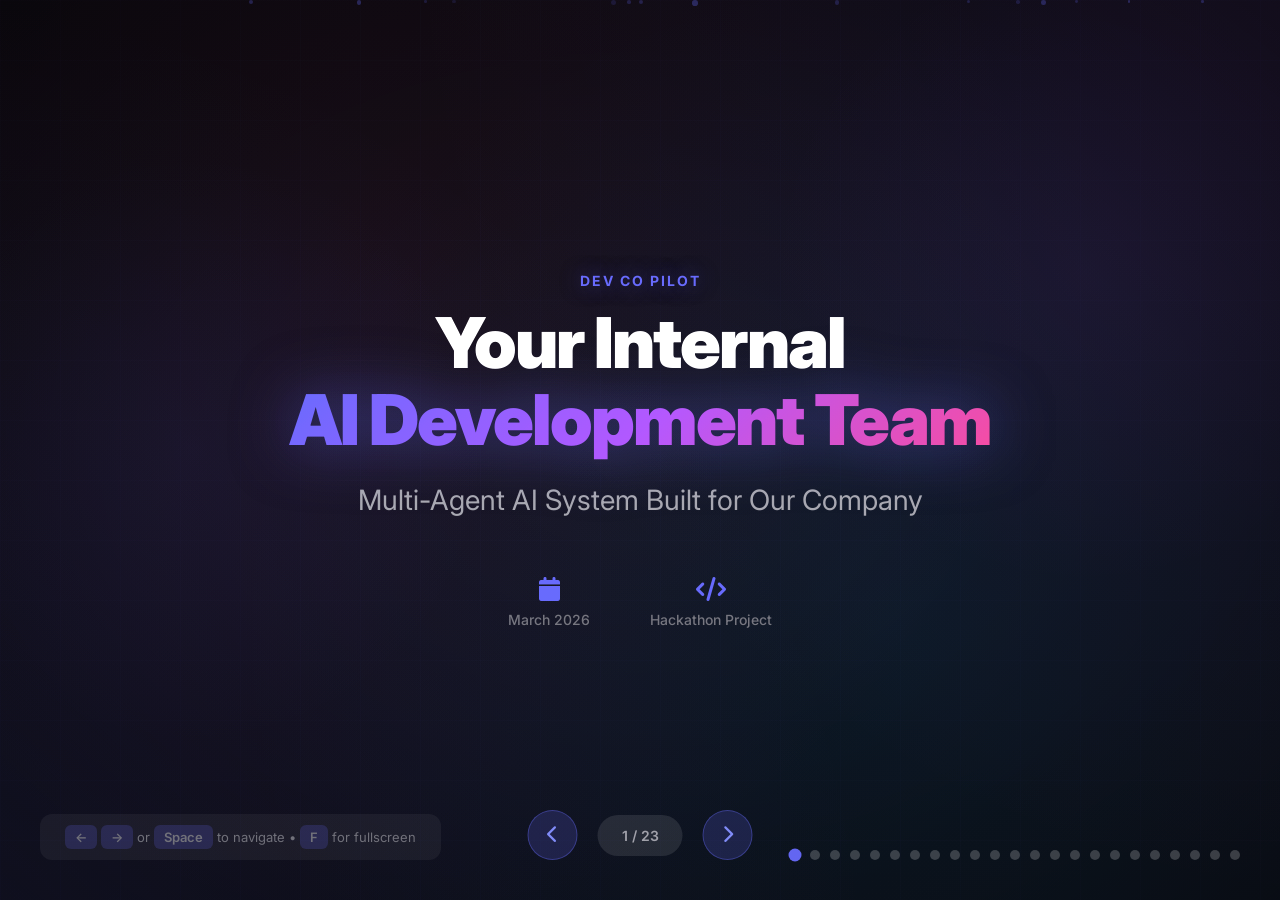
<file: demo-presentation.html>
<!DOCTYPE html>
<html lang="en">

<head>
    <meta charset="UTF-8">
    <meta name="viewport" content="width=device-width, initial-scale=1.0">
    <title>Dev Co Pilot - Internal AI Development System</title>
    <link href="https://fonts.googleapis.com/css2?family=Inter:wght@300;400;500;600;700;800;900&display=swap"
        rel="stylesheet">
    <link rel="stylesheet" href="https://cdnjs.cloudflare.com/ajax/libs/font-awesome/6.4.0/css/all.min.css">
    <style>
        * {
            margin: 0;
            padding: 0;
            box-sizing: border-box;
        }

        body {
            font-family: 'Inter', -apple-system, BlinkMacSystemFont, 'Segoe UI', sans-serif;
            background: #0a0a0f;
            color: #ffffff;
            overflow: hidden;
            width: 100vw;
            height: 100vh;
        }

        /* ==================== SLIDE CONTAINER ==================== */
        .presentation-container {
            width: 100vw;
            height: 100vh;
            position: relative;
            overflow: hidden;
        }

        .slides-wrapper {
            width: 100%;
            height: 100%;
            position: relative;
        }

        .slide {
            position: absolute;
            top: 0;
            left: 0;
            width: 100%;
            height: 100%;
            display: flex;
            flex-direction: column;
            justify-content: center;
            align-items: center;
            padding: 50px 70px;
            opacity: 0;
            transform: translateX(100px);
            transition: all 0.5s cubic-bezier(0.4, 0, 0.2, 1);
            pointer-events: none;
            z-index: 1;
            overflow: hidden;
        }

        .slide.active {
            opacity: 1;
            transform: translateX(0);
            pointer-events: all;
            z-index: 10;
            filter: brightness(1.05);
        }

        .slide.prev {
            transform: translateX(-100px);
            opacity: 0;
        }

        /* Scrollable content wrapper */
        .slide-content-wrapper {
            max-width: 100%;
            max-height: calc(100vh - 180px);
            overflow-y: auto;
            overflow-x: hidden;
            padding-right: 20px;
            scrollbar-width: thin;
            scrollbar-color: rgba(99, 102, 241, 0.5) rgba(31, 31, 58, 0.5);
        }

        .slide-content-wrapper::-webkit-scrollbar {
            width: 6px;
        }

        .slide-content-wrapper::-webkit-scrollbar-track {
            background: rgba(31, 31, 58, 0.5);
            border-radius: 3px;
        }

        .slide-content-wrapper::-webkit-scrollbar-thumb {
            background: rgba(99, 102, 241, 0.5);
            border-radius: 3px;
        }

        .slide-content-wrapper::-webkit-scrollbar-thumb:hover {
            background: rgba(99, 102, 241, 0.7);
        }

        /* Vignette effect */
        .slide::before {
            content: '';
            position: absolute;
            top: 0;
            left: 0;
            width: 100%;
            height: 100%;
            background: radial-gradient(ellipse at center, transparent 0%, rgba(0, 0, 0, 0.4) 100%);
            pointer-events: none;
            z-index: 1;
        }

        /* Content wrapper to stay above vignette */
        .slide>* {
            position: relative;
            z-index: 2;
        }

        .slide>.slide-bg {
            z-index: 0;
        }

        /* ==================== NAVIGATION ==================== */
        .nav-controls {
            position: fixed;
            bottom: 40px;
            left: 50%;
            transform: translateX(-50%);
            display: flex;
            align-items: center;
            gap: 20px;
            z-index: 1000;
        }

        .nav-btn {
            width: 50px;
            height: 50px;
            background: rgba(99, 102, 241, 0.2);
            border: 1px solid rgba(99, 102, 241, 0.4);
            border-radius: 50%;
            display: flex;
            align-items: center;
            justify-content: center;
            cursor: pointer;
            transition: all 0.3s ease;
            color: #818cf8;
            font-size: 18px;
        }

        .nav-btn:hover {
            background: rgba(99, 102, 241, 0.4);
            transform: scale(1.1);
        }

        .slide-indicator {
            background: rgba(255, 255, 255, 0.1);
            padding: 12px 24px;
            border-radius: 30px;
            font-size: 14px;
            font-weight: 600;
            color: #a1a1aa;
        }

        .progress-dots {
            position: fixed;
            bottom: 40px;
            right: 40px;
            display: flex;
            gap: 10px;
            z-index: 1000;
        }

        .dot {
            width: 10px;
            height: 10px;
            border-radius: 50%;
            background: rgba(255, 255, 255, 0.2);
            cursor: pointer;
            transition: all 0.3s ease;
        }

        .dot.active {
            background: #6366f1;
            transform: scale(1.3);
        }

        .dot:hover {
            background: rgba(99, 102, 241, 0.6);
        }

        /* ==================== BACKGROUND ==================== */
        .slide-bg {
            position: absolute;
            top: 0;
            left: 0;
            width: 100%;
            height: 100%;
            z-index: -1;
            background: linear-gradient(135deg, #0a0a0f 0%, #0f0f1a 25%, #1a1a2e 50%, #13131f 75%, #0a0a0f 100%);
            background-size: 400% 400%;
            animation: gradientShift 20s ease infinite;
            overflow: hidden;
        }

        @keyframes gradientShift {

            0%,
            100% {
                background-position: 0% 50%;
            }

            25% {
                background-position: 100% 50%;
            }

            50% {
                background-position: 100% 100%;
            }

            75% {
                background-position: 0% 100%;
            }
        }

        /* Animated mesh gradient overlay */
        .slide-bg::before {
            content: '';
            position: absolute;
            top: -50%;
            left: -50%;
            width: 200%;
            height: 200%;
            background:
                radial-gradient(circle at 20% 80%, rgba(99, 102, 241, 0.15) 0%, transparent 40%),
                radial-gradient(circle at 80% 20%, rgba(168, 85, 247, 0.12) 0%, transparent 40%),
                radial-gradient(circle at 40% 40%, rgba(236, 72, 153, 0.08) 0%, transparent 35%),
                radial-gradient(circle at 60% 60%, rgba(14, 165, 233, 0.1) 0%, transparent 35%);
            animation: meshMove 25s ease-in-out infinite;
        }

        @keyframes meshMove {

            0%,
            100% {
                transform: translate(0, 0) rotate(0deg) scale(1);
            }

            25% {
                transform: translate(2%, 2%) rotate(90deg) scale(1.05);
            }

            50% {
                transform: translate(-1%, 3%) rotate(180deg) scale(0.98);
            }

            75% {
                transform: translate(3%, -2%) rotate(270deg) scale(1.02);
            }
        }

        /* Floating orbs */
        .slide-bg::after {
            content: '';
            position: absolute;
            top: 0;
            left: 0;
            width: 100%;
            height: 100%;
            background-image:
                radial-gradient(circle at 15% 50%, rgba(99, 102, 241, 0.08) 0%, transparent 25%),
                radial-gradient(circle at 85% 30%, rgba(168, 85, 247, 0.08) 0%, transparent 25%);
            animation: floatOrbs 15s ease-in-out infinite;
        }

        @keyframes floatOrbs {

            0%,
            100% {
                transform: translateY(0) translateX(0);
                opacity: 0.8;
            }

            25% {
                transform: translateY(-20px) translateX(10px);
                opacity: 1;
            }

            50% {
                transform: translateY(-10px) translateX(-15px);
                opacity: 0.9;
            }

            75% {
                transform: translateY(-30px) translateX(5px);
                opacity: 1;
            }
        }

        /* Grid pattern overlay */
        .slide-bg .grid-overlay {
            position: absolute;
            top: 0;
            left: 0;
            width: 100%;
            height: 100%;
            background-image:
                linear-gradient(rgba(99, 102, 241, 0.03) 1px, transparent 1px),
                linear-gradient(90deg, rgba(99, 102, 241, 0.03) 1px, transparent 1px);
            background-size: 60px 60px;
            opacity: 0.6;
        }

        /* Animated particles container */
        .particles-container {
            position: absolute;
            top: 0;
            left: 0;
            width: 100%;
            height: 100%;
            overflow: hidden;
            pointer-events: none;
        }

        .particle {
            position: absolute;
            width: 4px;
            height: 4px;
            background: rgba(99, 102, 241, 0.6);
            border-radius: 50%;
            animation: particleFloat linear infinite;
        }

        @keyframes particleFloat {
            0% {
                transform: translateY(100vh) translateX(0) scale(0);
                opacity: 0;
            }

            10% {
                opacity: 1;
                transform: translateY(90vh) translateX(10px) scale(1);
            }

            90% {
                opacity: 1;
                transform: translateY(10vh) translateX(-10px) scale(1);
            }

            100% {
                transform: translateY(0) translateX(0) scale(0);
                opacity: 0;
            }
        }

        /* ==================== SLIDE 1: TITLE ==================== */
        .title-slide {
            text-align: center;
        }

        .main-title {
            font-size: 70px;
            font-weight: 900;
            line-height: 1.1;
            margin-bottom: 25px;
            letter-spacing: -2px;
        }

        .main-title .highlight {
            background: linear-gradient(135deg, #6366f1 0%, #a855f7 50%, #ec4899 100%);
            -webkit-background-clip: text;
            -webkit-text-fill-color: transparent;
            background-clip: text;
            filter: drop-shadow(0 0 30px rgba(99, 102, 241, 0.5));
            animation: glowPulse 3s ease-in-out infinite;
        }

        @keyframes glowPulse {

            0%,
            100% {
                filter: drop-shadow(0 0 30px rgba(99, 102, 241, 0.5));
            }

            50% {
                filter: drop-shadow(0 0 50px rgba(99, 102, 241, 0.8));
            }
        }

        .subtitle {
            font-size: 28px;
            color: #a1a1aa;
            margin-bottom: 50px;
            font-weight: 400;
        }

        .presenter-info {
            display: flex;
            align-items: center;
            justify-content: center;
            gap: 60px;
            margin-top: 60px;
        }

        .info-item {
            text-align: center;
        }

        .info-item i {
            font-size: 24px;
            color: #6366f1;
            margin-bottom: 10px;
        }

        .info-item p {
            font-size: 14px;
            color: #71717a;
            font-weight: 500;
        }

        /* ==================== SLIDE 2: AGENDA ==================== */
        .agenda-grid {
            display: grid;
            grid-template-columns: repeat(2, 1fr);
            gap: 20px;
            max-width: 1100px;
            width: 100%;
        }

        .agenda-item {
            display: flex;
            align-items: center;
            gap: 15px;
            padding: 18px 22px;
            background: rgba(31, 31, 58, 0.6);
            border: 1px solid rgba(99, 102, 241, 0.2);
            border-radius: 14px;
            transition: all 0.3s ease;
        }

        .agenda-item:hover {
            transform: translateX(10px) translateY(-3px);
            border-color: rgba(99, 102, 241, 0.6);
            background: rgba(31, 31, 58, 0.9);
            box-shadow: 0 10px 40px rgba(99, 102, 241, 0.3);
        }

        .agenda-number {
            width: 50px;
            height: 50px;
            background: linear-gradient(135deg, #6366f1, #a855f7);
            border-radius: 12px;
            display: flex;
            align-items: center;
            justify-content: center;
            font-size: 20px;
            font-weight: 700;
            flex-shrink: 0;
            box-shadow: 0 4px 20px rgba(99, 102, 241, 0.4);
        }

        .agenda-text h3 {
            font-size: 18px;
            font-weight: 600;
            margin-bottom: 5px;
        }

        .agenda-text p {
            font-size: 14px;
            color: #71717a;
        }

        /* ==================== SLIDE 3: PROBLEM ==================== */
        .problem-container {
            max-width: 1000px;
            text-align: center;
        }

        .problem-statements {
            display: grid;
            grid-template-columns: repeat(3, 1fr);
            gap: 30px;
            margin-top: 50px;
        }

        .problem-card {
            padding: 40px 30px;
            background: rgba(239, 68, 68, 0.1);
            border: 1px solid rgba(239, 68, 68, 0.3);
            border-radius: 20px;
            text-align: center;
        }

        .problem-icon {
            font-size: 48px;
            margin-bottom: 20px;
        }

        .problem-card h3 {
            font-size: 18px;
            font-weight: 700;
            margin-bottom: 10px;
            color: #ef4444;
        }

        .problem-card p {
            font-size: 14px;
            color: #a1a1aa;
            line-height: 1.6;
        }

        /* ==================== SLIDE 4: SOLUTION ==================== */
        .solution-big {
            text-align: center;
        }

        .solution-title {
            font-size: 60px;
            font-weight: 900;
            background: linear-gradient(135deg, #6366f1 0%, #a855f7 100%);
            -webkit-background-clip: text;
            -webkit-text-fill-color: transparent;
            background-clip: text;
            margin-bottom: 40px;
        }

        .solution-box {
            background: rgba(99, 102, 241, 0.1);
            border: 2px solid rgba(99, 102, 241, 0.4);
            border-radius: 30px;
            padding: 60px 80px;
            max-width: 900px;
        }

        .solution-box h2 {
            font-size: 36px;
            font-weight: 800;
            margin-bottom: 20px;
        }

        .solution-box p {
            font-size: 20px;
            color: #a1a1aa;
            line-height: 1.7;
        }

        /* ==================== SLIDE 5: WHAT IS IT ==================== */
        .what-is-grid {
            display: grid;
            grid-template-columns: repeat(3, 1fr);
            gap: 20px;
            max-width: 1100px;
            width: 100%;
        }

        .what-card {
            background: rgba(31, 31, 58, 0.6);
            border: 1px solid rgba(99, 102, 241, 0.2);
            border-radius: 16px;
            padding: 30px 25px;
            text-align: center;
            transition: all 0.3s ease;
        }

        .what-card:hover {
            transform: translateY(-5px);
            border-color: rgba(99, 102, 241, 0.5);
        }

        .what-icon {
            width: 80px;
            height: 80px;
            background: linear-gradient(135deg, #6366f1, #a855f7);
            border-radius: 20px;
            display: flex;
            align-items: center;
            justify-content: center;
            font-size: 36px;
            margin: 0 auto 25px;
        }

        .what-card h3 {
            font-size: 20px;
            font-weight: 700;
            margin-bottom: 15px;
        }

        .what-card p {
            font-size: 14px;
            color: #a1a1aa;
            line-height: 1.6;
        }

        /* ==================== SLIDE 6-14: AGENTS ==================== */
        .agent-spotlight {
            display: grid;
            grid-template-columns: 1fr 1fr;
            gap: 60px;
            max-width: 1200px;
            width: 100%;
            align-items: center;
        }

        .agent-visual {
            text-align: center;
        }

        .agent-avatar-large {
            width: 200px;
            height: 200px;
            background: linear-gradient(135deg, #6366f1, #a855f7);
            border-radius: 40px;
            display: flex;
            align-items: center;
            justify-content: center;
            font-size: 80px;
            margin: 0 auto 30px;
            box-shadow: 0 20px 60px rgba(99, 102, 241, 0.4);
        }

        .agent-status-badge {
            display: inline-flex;
            align-items: center;
            gap: 10px;
            background: rgba(16, 185, 129, 0.2);
            border: 1px solid rgba(16, 185, 129, 0.4);
            padding: 10px 20px;
            border-radius: 30px;
            font-size: 14px;
            font-weight: 600;
            color: #10b981;
        }

        .agent-status-dot {
            width: 10px;
            height: 10px;
            background: #10b981;
            border-radius: 50%;
            animation: pulse 2s infinite;
        }

        @keyframes pulse {

            0%,
            100% {
                opacity: 1;
                transform: scale(1);
            }

            50% {
                opacity: 0.5;
                transform: scale(1.2);
            }
        }

        .agent-details h2 {
            font-size: 48px;
            font-weight: 800;
            margin-bottom: 20px;
        }

        .agent-details .tagline {
            font-size: 20px;
            color: #6366f1;
            margin-bottom: 30px;
            font-weight: 600;
        }

        .agent-details .description {
            font-size: 18px;
            color: #a1a1aa;
            line-height: 1.8;
            margin-bottom: 40px;
        }

        .agent-capabilities {
            list-style: none;
        }

        .agent-capabilities li {
            display: flex;
            align-items: center;
            gap: 15px;
            margin-bottom: 15px;
            font-size: 16px;
            color: #d4d4d8;
        }

        .agent-capabilities li i {
            color: #6366f1;
            font-size: 20px;
        }

        /* ==================== SLIDE 15: ARCHITECTURE ==================== */
        .architecture-diagram {
            max-width: 1000px;
            width: 100%;
        }

        .arch-title {
            text-align: center;
            font-size: 40px;
            font-weight: 800;
            margin-bottom: 50px;
        }

        .arch-flow {
            display: flex;
            align-items: center;
            justify-content: center;
            gap: 20px;
            flex-wrap: wrap;
        }

        .arch-node {
            background: rgba(31, 31, 58, 0.8);
            border: 2px solid rgba(99, 102, 241, 0.3);
            border-radius: 16px;
            padding: 25px 35px;
            text-align: center;
            min-width: 150px;
        }

        .arch-node.central {
            background: linear-gradient(135deg, #6366f1, #a855f7);
            border: none;
            min-width: 200px;
        }

        .arch-node h4 {
            font-size: 16px;
            font-weight: 700;
            margin-bottom: 8px;
        }

        .arch-node p {
            font-size: 12px;
            color: #a1a1aa;
        }

        .arch-node.central h4 {
            font-size: 20px;
            color: white;
        }

        .arch-node.central p {
            color: rgba(255, 255, 255, 0.8);
        }

        .arch-arrow {
            font-size: 24px;
            color: #6366f1;
        }

        /* ==================== SLIDE 16: WORKFLOW ==================== */
        .workflow-diagram {
            max-width: 1100px;
            width: 100%;
        }

        .workflow-title {
            text-align: center;
            font-size: 40px;
            font-weight: 800;
            margin-bottom: 50px;
        }

        .workflow-steps {
            display: grid;
            grid-template-columns: repeat(4, 1fr);
            gap: 20px;
        }

        .workflow-step {
            text-align: center;
            position: relative;
        }

        .workflow-step:not(:last-child)::after {
            content: '→';
            position: absolute;
            right: -20px;
            top: 40px;
            font-size: 30px;
            color: #6366f1;
        }

        .step-circle {
            width: 80px;
            height: 80px;
            background: linear-gradient(135deg, #6366f1, #a855f7);
            border-radius: 50%;
            display: flex;
            align-items: center;
            justify-content: center;
            font-size: 32px;
            font-weight: 800;
            margin: 0 auto 20px;
        }

        .workflow-step h4 {
            font-size: 16px;
            font-weight: 700;
            margin-bottom: 8px;
        }

        .workflow-step p {
            font-size: 12px;
            color: #71717a;
        }

        /* ==================== SLIDE 17: FEATURES ==================== */
        .features-grid {
            display: grid;
            grid-template-columns: repeat(3, 1fr);
            gap: 20px;
            max-width: 1100px;
            width: 100%;
        }

        .feature-card {
            background: rgba(31, 31, 58, 0.6);
            border: 1px solid rgba(99, 102, 241, 0.2);
            border-radius: 20px;
            padding: 35px 30px;
            transition: all 0.3s ease;
        }

        .feature-card:hover {
            transform: translateY(-5px);
            border-color: rgba(99, 102, 241, 0.5);
            background: rgba(31, 31, 58, 0.8);
        }

        .feature-card.feature-icon {
            width: 60px;
            height: 60px;
            background: linear-gradient(135deg, #6366f1, #a855f7);
            border-radius: 16px;
            display: flex;
            align-items: center;
            justify-content: center;
            font-size: 28px;
            margin-bottom: 20px;
        }

        .feature-card h3 {
            font-size: 18px;
            font-weight: 700;
            margin-bottom: 12px;
        }

        .feature-card p {
            font-size: 14px;
            color: #a1a1aa;
            line-height: 1.6;
        }

        /* ==================== SLIDE 18: TECH STACK ==================== */
        .tech-showcase {
            max-width: 1000px;
            width: 100%;
            text-align: center;
        }

        .tech-title {
            font-size: 40px;
            font-weight: 800;
            margin-bottom: 50px;
        }

        .tech-grid {
            display: grid;
            grid-template-columns: repeat(6, 1fr);
            gap: 25px;
        }

        .tech-item {
            background: rgba(31, 31, 58, 0.6);
            border: 1px solid rgba(99, 102, 241, 0.2);
            border-radius: 16px;
            padding: 30px 20px;
            transition: all 0.3s ease;
        }

        .tech-item:hover {
            transform: scale(1.1);
            border-color: rgba(99, 102, 241, 0.5);
        }

        .tech-item i {
            font-size: 36px;
            margin-bottom: 15px;
            color: #6366f1;
        }

        .tech-item span {
            display: block;
            font-size: 13px;
            font-weight: 600;
        }

        /* ==================== SLIDE 19: BENEFITS ==================== */
        .benefits-container {
            max-width: 1100px;
            width: 100%;
        }

        .benefits-title {
            text-align: center;
            font-size: 40px;
            font-weight: 800;
            margin-bottom: 50px;
        }

        .benefits-grid {
            display: grid;
            grid-template-columns: repeat(2, 1fr);
            gap: 30px;
        }

        .benefit-item {
            display: flex;
            gap: 25px;
            padding: 35px;
            background: rgba(31, 31, 58, 0.6);
            border: 1px solid rgba(99, 102, 241, 0.2);
            border-radius: 20px;
            align-items: flex-start;
        }

        .benefit-number {
            font-size: 48px;
            font-weight: 900;
            background: linear-gradient(135deg, #6366f1, #a855f7);
            -webkit-background-clip: text;
            -webkit-text-fill-color: transparent;
            background-clip: text;
            line-height: 1;
        }

        .benefit-content h3 {
            font-size: 20px;
            font-weight: 700;
            margin-bottom: 10px;
        }

        .benefit-content p {
            font-size: 15px;
            color: #a1a1aa;
            line-height: 1.6;
        }

        /* ==================== SLIDE 20: DEMO ==================== */
        .demo-slide {
            text-align: center;
        }

        .demo-title {
            font-size: 50px;
            font-weight: 800;
            margin-bottom: 30px;
        }

        .demo-box {
            background: rgba(31, 31, 58, 0.8);
            border: 2px solid rgba(99, 102, 241, 0.3);
            border-radius: 30px;
            padding: 60px 80px;
            max-width: 900px;
            margin: 0 auto;
        }

        .demo-terminal {
            background: #0a0a0f;
            border-radius: 16px;
            overflow: hidden;
            margin-top: 20px;
            text-align: left;
            max-height: 420px;
            display: flex;
            flex-direction: column;
        }

        .demo-terminal .terminal-body {
            overflow-y: auto;
            flex: 1;
        }

        .terminal-header {
            background: rgba(31, 31, 58, 0.8);
            padding: 15px 20px;
            display: flex;
            gap: 8px;
        }

        .terminal-dot {
            width: 12px;
            height: 12px;
            border-radius: 50%;
        }

        .terminal-dot.red {
            background: #ef4444;
        }

        .terminal-dot.yellow {
            background: #f59e0b;
        }

        .terminal-dot.green {
            background: #10b981;
        }

        .terminal-body {
            padding: 20px;
            font-family: 'Courier New', monospace;
            font-size: 13px;
            line-height: 1.6;
        }

        .terminal-line {
            margin-bottom: 10px;
        }

        .terminal-prompt {
            color: #10b981;
        }

        .terminal-command {
            color: #ffffff;
        }

        .terminal-output {
            color: #71717a;
            margin-left: 20px;
        }

        .terminal-output .success {
            color: #10b981;
        }

        @keyframes blink {

            0%,
            50% {
                opacity: 1;
            }

            51%,
            100% {
                opacity: 0;
            }
        }

        /* ==================== SLIDE 21: USE CASES ==================== */
        .use-cases-grid {
            display: grid;
            grid-template-columns: repeat(3, 1fr);
            gap: 20px;
            max-width: 1100px;
            width: 100%;
        }

        .use-case-card {
            background: rgba(31, 31, 58, 0.6);
            border: 1px solid rgba(99, 102, 241, 0.2);
            border-radius: 20px;
            padding: 40px 30px;
            text-align: center;
        }

        .use-case-card .emoji {
            font-size: 60px;
            margin-bottom: 20px;
        }

        .use-case-card h3 {
            font-size: 20px;
            font-weight: 700;
            margin-bottom: 15px;
        }

        .use-case-card p {
            font-size: 14px;
            color: #a1a1aa;
            line-height: 1.6;
        }

        /* ==================== SLIDE 22: ROADMAP ==================== */
        .roadmap-container {
            max-width: 1000px;
            width: 100%;
        }

        .roadmap-title {
            text-align: center;
            font-size: 40px;
            font-weight: 800;
            margin-bottom: 50px;
        }

        .roadmap-timeline {
            display: flex;
            gap: 30px;
        }

        .roadmap-phase {
            flex: 1;
            background: rgba(31, 31, 58, 0.6);
            border: 1px solid rgba(99, 102, 241, 0.2);
            border-radius: 14px;
            padding: 20px 18px;
            text-align: center;
            transition: all 0.3s ease;
        }

        .roadmap-phase:hover {
            transform: translateY(-5px);
            border-color: rgba(99, 102, 241, 0.5);
            box-shadow: 0 10px 40px rgba(99, 102, 241, 0.3);
        }

        .roadmap-phase .phase-badge {
            display: inline-flex;
            align-items: center;
            justify-content: center;
            width: 50px;
            height: 50px;
            background: linear-gradient(135deg, #6366f1, #a855f7);
            border-radius: 50%;
            font-size: 24px;
            margin-bottom: 15px;
            box-shadow: 0 4px 20px rgba(99, 102, 241, 0.4);
        }

        .roadmap-phase h4 {
            font-size: 16px;
            font-weight: 700;
            margin-bottom: 12px;
        }

        .roadmap-phase ul {
            list-style: none;
            text-align: left;
        }

        .roadmap-phase li {
            font-size: 12px;
            color: #a1a1aa;
            margin-bottom: 7px;
            padding-left: 18px;
            position: relative;
            line-height: 1.4;
        }

        .roadmap-phase li::before {
            content: '✓';
            position: absolute;
            left: 0;
            color: #6366f1;
        }

        /* ==================== SLIDE 23: COMPARISON ==================== */
        .comparison-table {
            max-width: 1000px;
            width: 100%;
        }

        .comparison-title {
            text-align: center;
            font-size: 40px;
            font-weight: 800;
            margin-bottom: 50px;
        }

        .comparison-grid {
            display: grid;
            grid-template-columns: repeat(3, 1fr);
            gap: 0;
            border-radius: 20px;
            overflow: hidden;
        }

        .comparison-col {
            background: rgba(31, 31, 58, 0.6);
            padding: 40px 30px;
            text-align: center;
        }

        .comparison-col:first-child {
            border-radius: 20px 0 0 20px;
        }

        .comparison-col:last-child {
            border-radius: 0 20px 20px 0;
        }

        .comparison-col.highlight {
            background: linear-gradient(135deg, rgba(99, 102, 241, 0.2), rgba(168, 85, 247, 0.2));
            border: 2px solid rgba(99, 102, 241, 0.5);
        }

        .comparison-col h4 {
            font-size: 20px;
            font-weight: 700;
            margin-bottom: 30px;
        }

        .comparison-col ul {
            list-style: none;
        }

        .comparison-col li {
            margin-bottom: 20px;
            font-size: 15px;
            color: #a1a1aa;
        }

        .comparison-col li i {
            margin-right: 10px;
        }

        .comparison-col li i.fa-check {
            color: #10b981;
        }

        .comparison-col li i.fa-times {
            color: #ef4444;
        }

        /* ==================== SLIDE 24: SUMMARY ==================== */
        .summary-slide {
            text-align: center;
        }

        .summary-title {
            font-size: 50px;
            font-weight: 800;
            margin-bottom: 40px;
        }

        .summary-points {
            display: grid;
            grid-template-columns: repeat(2, 1fr);
            gap: 30px;
            max-width: 900px;
            margin: 0 auto;
        }

        .summary-point {
            display: flex;
            align-items: center;
            gap: 20px;
            padding: 25px;
            background: rgba(31, 31, 58, 0.6);
            border: 1px solid rgba(99, 102, 241, 0.2);
            border-radius: 16px;
            text-align: left;
        }

        .summary-point i {
            font-size: 32px;
            color: #6366f1;
        }

        .summary-point p {
            font-size: 16px;
            color: #d4d4d8;
        }

        /* ==================== SLIDE 25: THANK YOU ==================== */
        .thank-you-slide {
            text-align: center;
        }

        .thank-you-title {
            font-size: 80px;
            font-weight: 900;
            background: linear-gradient(135deg, #6366f1 0%, #a855f7 50%, #ec4899 100%);
            -webkit-background-clip: text;
            -webkit-text-fill-color: transparent;
            background-clip: text;
            margin-bottom: 30px;
        }

        .thank-you-subtitle {
            font-size: 28px;
            color: #a1a1aa;
            margin-bottom: 50px;
        }

        .contact-info {
            display: flex;
            gap: 40px;
            justify-content: center;
            margin-top: 50px;
        }

        .contact-item {
            display: flex;
            align-items: center;
            gap: 15px;
            padding: 20px 30px;
            background: rgba(31, 31, 58, 0.6);
            border: 1px solid rgba(99, 102, 241, 0.2);
            border-radius: 16px;
            text-decoration: none;
            transition: all 0.3s ease;
            cursor: pointer;
            pointer-events: auto;
        }

        .contact-item:hover {
            background: rgba(99, 102, 241, 0.2);
            border-color: rgba(99, 102, 241, 0.5);
            transform: translateY(-3px);
            box-shadow: 0 10px 30px rgba(99, 102, 241, 0.3);
        }

        .contact-item i {
            font-size: 24px;
            color: #6366f1;
        }

        .contact-item span {
            font-size: 16px;
            font-weight: 600;
            color: #ffffff;
        }

        /* ==================== SECTION TITLES ==================== */
        .section-title {
            font-size: 14px;
            font-weight: 700;
            text-transform: uppercase;
            letter-spacing: 2px;
            color: #6366f1;
            margin-bottom: 15px;
            text-shadow: 0 0 20px rgba(99, 102, 241, 0.5);
            animation: titleShine 4s ease-in-out infinite;
        }

        @keyframes titleShine {

            0%,
            100% {
                text-shadow: 0 0 20px rgba(99, 102, 241, 0.5);
            }

            50% {
                text-shadow: 0 0 30px rgba(99, 102, 241, 0.8), 0 0 60px rgba(168, 85, 247, 0.4);
            }
        }

        .slide-title {
            font-size: 42px;
            font-weight: 800;
            line-height: 1.2;
            margin-bottom: 25px;
        }

        .slide-subtitle {
            font-size: 18px;
            color: #a1a1aa;
            max-width: 800px;
            line-height: 1.5;
        }

        /* ==================== KEYBOARD HINT ==================== */
        .keyboard-hint {
            position: fixed;
            bottom: 40px;
            left: 40px;
            background: rgba(255, 255, 255, 0.05);
            padding: 15px 25px;
            border-radius: 12px;
            font-size: 13px;
            color: #71717a;
            z-index: 1000;
        }

        .keyboard-hint kbd {
            background: rgba(99, 102, 241, 0.2);
            padding: 4px 10px;
            border-radius: 6px;
            font-family: inherit;
            font-weight: 600;
        }
    </style>
</head>

<body>
    <div class="presentation-container">
        <div class="slides-wrapper">

            <!-- SLIDE 1: TITLE -->
            <div class="slide active">
                <div class="slide-bg">
                    <div class="grid-overlay"></div>
                    <div class="particles-container" id="particles1"></div>
                </div>
                <div class="title-slide">
                    <div class="section-title">Dev Co Pilot</div>
                    <h1 class="main-title">
                        Your Internal<br>
                        <span class="highlight">AI Development Team</span>
                    </h1>
                    <p class="subtitle">Multi-Agent AI System Built for Our Company</p>
                    <div class="presenter-info">
                        <div class="info-item">
                            <i class="fas fa-calendar"></i>
                            <p>March 2026</p>
                        </div>
                        <div class="info-item">
                            <i class="fas fa-code"></i>
                            <p>Hackathon Project</p>
                        </div>
                    </div>
                </div>
            </div>

            <!-- SLIDE 2: AGENDA -->
            <div class="slide">
                <div class="slide-bg">
                    <div class="grid-overlay"></div>
                    <div class="particles-container"></div>
                </div>
                <div class="section-title">Overview</div>
                <h2 class="slide-title">Today's Agenda</h2>
                <div class="agenda-grid">
                    <div class="agenda-item">
                        <div class="agenda-number">1</div>
                        <div class="agenda-text">
                            <h3>The Problem</h3>
                            <p>Current development challenges</p>
                        </div>
                    </div>
                    <div class="agenda-item">
                        <div class="agenda-number">2</div>
                        <div class="agenda-text">
                            <h3>Our Solution</h3>
                            <p>Dev Co Pilot introduction</p>
                        </div>
                    </div>
                    <div class="agenda-item">
                        <div class="agenda-number">3</div>
                        <div class="agenda-text">
                            <h3>Meet the Agents</h3>
                            <p>9 specialized AI agents</p>
                        </div>
                    </div>
                    <div class="agenda-item">
                        <div class="agenda-number">4</div>
                        <div class="agenda-text">
                            <h3>How It Works</h3>
                            <p>7-phase workflow & architecture</p>
                        </div>
                    </div>
                    <div class="agenda-item">
                        <div class="agenda-number">5</div>
                        <div class="agenda-text">
                            <h3>Features & Benefits</h3>
                            <p>Key capabilities and advantages</p>
                        </div>
                    </div>
                    <div class="agenda-item">
                        <div class="agenda-number">6</div>
                        <div class="agenda-text">
                            <h3>Demo & Q&A</h3>
                            <p>Live demonstration</p>
                        </div>
                    </div>
                </div>
            </div>

            <!-- SLIDE 3: PROBLEM -->
            <div class="slide">
                <div class="slide-bg"></div>
                <div class="problem-container">
                    <div class="section-title">The Challenge</div>
                    <h2 class="slide-title">Current Development Pain Points</h2>
                    <div class="problem-statements">
                        <div class="problem-card">
                            <div class="problem-icon">⏰</div>
                            <h3>Time Wasted</h3>
                            <p>Developers spend 40% of time on repetitive tasks, code reviews, and debugging</p>
                        </div>
                        <div class="problem-card">
                            <div class="problem-icon">🔀</div>
                            <h3>Context Switching</h3>
                            <p>Constant switching between planning, coding, testing, and documentation</p>
                        </div>
                        <div class="problem-card">
                            <div class="problem-icon">📉</div>
                            <h3>Inconsistent Quality</h3>
                            <p>Varying code quality, missed edge cases, and incomplete documentation</p>
                        </div>
                    </div>
                </div>
            </div>

            <!-- SLIDE 4: SOLUTION -->
            <div class="slide">
                <div class="slide-bg"></div>
                <div class="solution-big">
                    <div class="section-title">The Solution</div>
                    <h1 class="solution-title">Dev Co Pilot</h1>
                    <div class="solution-box">
                        <h2>One System. Nine Agents. Infinite Possibilities.</h2>
                        <p>A comprehensive multi-agent AI system that orchestrates specialized agents to handle every
                            aspect of software development - from requirements to deployment.</p>
                    </div>
                </div>
            </div>

            <!-- SLIDE 5: WHAT IS IT -->
            <div class="slide">
                <div class="slide-bg">
                    <div class="grid-overlay"></div>
                    <div class="particles-container"></div>
                </div>
                <div class="section-title">Introduction</div>
                <h2 class="slide-title" style="text-align: center;">What is Dev Co Pilot?</h2>
                <div class="what-is-grid">
                    <div class="what-card">
                        <div class="what-icon">🤖</div>
                        <h3>Multi-Agent AI</h3>
                        <p>9 specialized agents working together autonomously</p>
                    </div>
                    <div class="what-card">
                        <div class="what-icon">🔄</div>
                        <h3>7-Phase Workflow</h3>
                        <p>Structured process from requirements to deployment</p>
                    </div>
                    <div class="what-card">
                        <div class="what-icon">🎯</div>
                        <h3>Project Agnostic</h3>
                        <p>Works with any codebase, language, or framework</p>
                    </div>
                    <div class="what-card">
                        <div class="what-icon">⚡</div>
                        <h3>Lightning Fast</h3>
                        <p>40% faster development with AI assistance</p>
                    </div>
                    <div class="what-card">
                        <div class="what-icon">📊</div>
                        <h3>Smart Dashboard</h3>
                        <p>Real-time monitoring and analytics</p>
                    </div>
                    <div class="what-card">
                        <div class="what-icon">🔒</div>
                        <h3>Enterprise Ready</h3>
                        <p>Secure, scalable, and production-ready</p>
                    </div>
                </div>
            </div>

            <!-- SLIDE 6: RESEARCH AGENT -->
            <div class="slide">
                <div class="slide-bg"></div>
                <div class="agent-spotlight">
                    <div class="agent-visual">
                        <div class="agent-avatar-large">🔬</div>
                        <div class="agent-status-badge">
                            <span class="agent-status-dot"></span>
                            Active & Ready
                        </div>
                    </div>
                    <div class="agent-details">
                        <div class="section-title">Agent Spotlight</div>
                        <h2>Research Agent</h2>
                        <p class="tagline">Your Codebase Intelligence Expert</p>
                        <p class="description">Analyzes your entire codebase to understand architecture, find related
                            files, identify patterns, and map dependencies before any work begins.</p>
                        <ul class="agent-capabilities">
                            <li><i class="fas fa-check-circle"></i> Scans project structure and dependencies</li>
                            <li><i class="fas fa-check-circle"></i> Finds related files and components</li>
                            <li><i class="fas fa-check-circle"></i> Understands architecture patterns</li>
                            <li><i class="fas fa-check-circle"></i> Maps import/export relationships</li>
                            <li><i class="fas fa-check-circle"></i> Identifies potential conflicts</li>
                        </ul>
                    </div>
                </div>
            </div>

            <!-- SLIDE 7: PLANNER AGENT -->
            <div class="slide">
                <div class="slide-bg"></div>
                <div class="agent-spotlight">
                    <div class="agent-visual">
                        <div class="agent-avatar-large">📋</div>
                        <div class="agent-status-badge">
                            <span class="agent-status-dot"></span>
                            Active & Ready
                        </div>
                    </div>
                    <div class="agent-details">
                        <div class="section-title">Agent Spotlight</div>
                        <h2>Planner Agent</h2>
                        <p class="tagline">Strategic Task Breakdown Expert</p>
                        <p class="description">Transforms complex requirements into actionable implementation plans with
                            accurate complexity estimates and risk assessment.</p>
                        <ul class="agent-capabilities">
                            <li><i class="fas fa-check-circle"></i> Breaks down features into tasks</li>
                            <li><i class="fas fa-check-circle"></i> Orders tasks by dependencies</li>
                            <li><i class="fas fa-check-circle"></i> Estimates complexity & time</li>
                            <li><i class="fas fa-check-circle"></i> Identifies potential risks</li>
                            <li><i class="fas fa-check-circle"></i> Creates rollback strategies</li>
                        </ul>
                    </div>
                </div>
            </div>

            <!-- SLIDE 8: DEVELOPER AGENT -->
            <div class="slide">
                <div class="slide-bg"></div>
                <div class="agent-spotlight">
                    <div class="agent-visual">
                        <div class="agent-avatar-large">💻</div>
                        <div class="agent-status-badge">
                            <span class="agent-status-dot"></span>
                            Active & Ready
                        </div>
                    </div>
                    <div class="agent-details">
                        <div class="section-title">Agent Spotlight</div>
                        <h2>Developer Agent</h2>
                        <p class="tagline">Implementation Expert</p>
                        <p class="description">Writes clean, production-ready code following all coding standards, best
                            practices, and architectural patterns.</p>
                        <ul class="agent-capabilities">
                            <li><i class="fas fa-check-circle"></i> Implements features & fixes bugs</li>
                            <li><i class="fas fa-check-circle"></i> Follows coding standards</li>
                            <li><i class="fas fa-check-circle"></i> Writes unit tests</li>
                            <li><i class="fas fa-check-circle"></i> Refactors legacy code</li>
                            <li><i class="fas fa-check-circle"></i> Ensures type safety</li>
                        </ul>
                    </div>
                </div>
            </div>

            <!-- SLIDE 9: REVIEWER AGENT -->
            <div class="slide">
                <div class="slide-bg"></div>
                <div class="agent-spotlight">
                    <div class="agent-visual">
                        <div class="agent-avatar-large">👁️</div>
                        <div class="agent-status-badge">
                            <span class="agent-status-dot"></span>
                            Active & Ready
                        </div>
                    </div>
                    <div class="agent-details">
                        <div class="section-title">Agent Spotlight</div>
                        <h2>Reviewer Agent</h2>
                        <p class="tagline">Code Quality Guardian</p>
                        <p class="description">Performs comprehensive code reviews checking for quality, security,
                            performance, and architectural compliance.</p>
                        <ul class="agent-capabilities">
                            <li><i class="fas fa-check-circle"></i> Code quality analysis</li>
                            <li><i class="fas fa-check-circle"></i> Security vulnerability detection</li>
                            <li><i class="fas fa-check-circle"></i> Performance optimization</li>
                            <li><i class="fas fa-check-circle"></i> Architecture compliance check</li>
                            <li><i class="fas fa-check-circle"></i> Best practices validation</li>
                        </ul>
                    </div>
                </div>
            </div>

            <!-- SLIDE 10: TESTER AGENT -->
            <div class="slide">
                <div class="slide-bg"></div>
                <div class="agent-spotlight">
                    <div class="agent-visual">
                        <div class="agent-avatar-large">🧪</div>
                        <div class="agent-status-badge">
                            <span class="agent-status-dot"></span>
                            Active & Ready
                        </div>
                    </div>
                    <div class="agent-details">
                        <div class="section-title">Agent Spotlight</div>
                        <h2>Tester Agent</h2>
                        <p class="tagline">Quality Assurance Expert</p>
                        <p class="description">Validates code changes work correctly through comprehensive testing.</p>
                        <ul class="agent-capabilities">
                            <li><i class="fas fa-check-circle"></i> Write tests</li>
                            <li><i class="fas fa-check-circle"></i> Run test suites</li>
                            <li><i class="fas fa-check-circle"></i> Validate functionality</li>
                            <li><i class="fas fa-check-circle"></i> Performance testing</li>
                        </ul>
                    </div>
                </div>
            </div>

            <!-- SLIDE 11: ERROR HANDLER -->
            <div class="slide">
                <div class="slide-bg"></div>
                <div class="agent-spotlight">
                    <div class="agent-visual">
                        <div class="agent-avatar-large">🐛</div>
                        <div class="agent-status-badge">
                            <span class="agent-status-dot"></span>
                            Active & Ready
                        </div>
                    </div>
                    <div class="agent-details">
                        <div class="section-title">Agent Spotlight</div>
                        <h2>Error Handler Agent</h2>
                        <p class="tagline">Debugging & Crisis Expert</p>
                        <p class="description">Diagnoses and resolves errors and crashes with systematic
                            debugging approaches.</p>
                        <ul class="agent-capabilities">
                            <li><i class="fas fa-check-circle"></i> Analyzes error logs & stack traces</li>
                            <li><i class="fas fa-check-circle"></i> Identifies root causes</li>
                            <li><i class="fas fa-check-circle"></i> Fixes crashes & bugs</li>
                            <li><i class="fas fa-check-circle"></i> Maintains error history</li>
                        </ul>
                    </div>
                </div>
            </div>

            <!-- SLIDE 12: DOCUMENTATION AGENT -->
            <div class="slide">
                <div class="slide-bg"></div>
                <div class="agent-spotlight">
                    <div class="agent-visual">
                        <div class="agent-avatar-large">📚</div>
                        <div class="agent-status-badge">
                            <span class="agent-status-dot"></span>
                            Active & Ready
                        </div>
                    </div>
                    <div class="agent-details">
                        <div class="section-title">Agent Spotlight</div>
                        <h2>Documentation Agent</h2>
                        <p class="tagline">Knowledge Management Expert</p>
                        <p class="description">Update and maintain documentation for the ContentGen platform.</p>
                        <ul class="agent-capabilities">
                            <li><i class="fas fa-check-circle"></i> Write/update README</li>
                            <li><i class="fas fa-check-circle"></i> Create API docs</li>
                            <li><i class="fas fa-check-circle"></i> Generate code comments</li>
                            <li><i class="fas fa-check-circle"></i> Update guides</li>
                        </ul>
                    </div>
                </div>
            </div>

            <!-- SLIDE 13: ORCHESTRATOR AGENT -->
            <div class="slide">
                <div class="slide-bg"></div>
                <div class="agent-spotlight">
                    <div class="agent-visual">
                        <div class="agent-avatar-large">🎯</div>
                        <div class="agent-status-badge">
                            <span class="agent-status-dot"></span>
                            Active & Ready
                        </div>
                    </div>
                    <div class="agent-details">
                        <div class="section-title">Agent Spotlight</div>
                        <h2>Orchestrator Agent</h2>
                        <p class="tagline">Project Management Expert</p>
                        <p class="description">Coordinates multiple agents, manages complex tasks, oversees projects, and ensures quality standards are met.</p>
                        <ul class="agent-capabilities">
                            <li><i class="fas fa-check-circle"></i> Coordinate multiple agents</li>
                            <li><i class="fas fa-check-circle"></i> Manage complex tasks</li>
                            <li><i class="fas fa-check-circle"></i> Oversee projects</li>
                            <li><i class="fas fa-check-circle"></i> Ensure quality</li>
                        </ul>
                    </div>
                </div>
            </div>

            <!-- SLIDE 14: ANALYTICS AGENT -->
            <div class="slide">
                <div class="slide-bg"></div>
                <div class="agent-spotlight">
                    <div class="agent-visual">
                        <div class="agent-avatar-large">📈</div>
                        <div class="agent-status-badge"
                            style="background: rgba(245, 158, 11, 0.2); border-color: rgba(245, 158, 11, 0.4); color: #f59e0b;">
                            <span class="agent-status-dot" style="background: #f59e0b;"></span>
                            Beta
                        </div>
                    </div>
                    <div class="agent-details">
                        <div class="section-title">Agent Spotlight</div>
                        <h2>Analytics Agent</h2>
                        <p class="tagline">Insights & Optimization Expert</p>
                        <p class="description">Collects metrics, generates reports, tracks performance, and provides
                            actionable insights for continuous improvement.</p>
                        <ul class="agent-capabilities">
                            <li><i class="fas fa-check-circle"></i> Tracks development metrics</li>
                            <li><i class="fas fa-check-circle"></i> Generates performance reports</li>
                            <li><i class="fas fa-check-circle"></i> Identifies bottlenecks</li>
                            <li><i class="fas fa-check-circle"></i> Suggests optimizations</li>
                            <li><i class="fas fa-check-circle"></i> Creates dashboards</li>
                        </ul>
                    </div>
                </div>
            </div>

            <!-- SLIDE 15: ARCHITECTURE -->
            <div class="slide">
                <div class="slide-bg"></div>
                <div class="architecture-diagram">
                    <div class="section-title">System Design</div>
                    <h2 class="arch-title">Multi-Agent Architecture</h2>
                    <div class="arch-flow">
                        <div class="arch-node">
                            <h4>👤 User</h4>
                            <p>Request Input</p>
                        </div>
                        <div class="arch-arrow">→</div>
                        <div class="arch-node central">
                            <h4>🎯 Orchestrator</h4>
                            <p>Central Coordination</p>
                        </div>
                        <div class="arch-arrow">→</div>
                        <div class="arch-node">
                            <h4>🤖 Specialized Agents</h4>
                            <p>9 Expert Agents</p>
                        </div>
                        <div class="arch-arrow">→</div>
                        <div class="arch-node">
                            <h4>✅ Output</h4>
                            <p>Code & Docs</p>
                        </div>
                    </div>
                    <div style="text-align: center; margin-top: 40px; color: #71717a; font-size: 16px;">
                        Each agent operates independently while communicating through the Orchestrator
                    </div>
                </div>
            </div>

            <!-- SLIDE 16: WORKFLOW -->
            <div class="slide">
                <div class="slide-bg"></div>
                <div class="workflow-diagram">
                    <div class="section-title">Process</div>
                    <h2 class="workflow-title">7-Phase Workflow</h2>
                    <div class="workflow-steps">
                        <div class="workflow-step">
                            <div class="step-circle">1</div>
                            <h4>Requirements</h4>
                            <p>Gather & Clarify</p>
                        </div>
                        <div class="workflow-step">
                            <div class="step-circle">2</div>
                            <h4>Planning & Docs</h4>
                            <p>Tasks & Setup</p>
                        </div>
                        <div class="workflow-step">
                            <div class="step-circle">3</div>
                            <h4>Implement</h4>
                            <p>Real-time Tracking</p>
                        </div>
                        <div class="workflow-step">
                            <div class="step-circle">4</div>
                            <h4>Review</h4>
                            <p>Quality Check</p>
                        </div>
                        <div class="workflow-step">
                            <div class="step-circle">5</div>
                            <h4>Test</h4>
                            <p>Configurable*</p>
                        </div>
                        <div class="workflow-step">
                            <div class="step-circle">6</div>
                            <h4>QA</h4>
                            <p>Final Check</p>
                        </div>
                        <div class="workflow-step">
                            <div class="step-circle">7</div>
                            <h4>Document</h4>
                            <p>Record All</p>
                        </div>
                    </div>
                    <div style="text-align: center; margin-top: 30px; color: #71717a; font-size: 14px;">
                        * Phase 5 can be configured as required/optional/disabled per workflow
                    </div>
                </div>
            </div>

            <!-- SLIDE 17: FEATURES -->
            <div class="slide">
                <div class="slide-bg">
                    <div class="grid-overlay"></div>
                    <div class="particles-container"></div>
                </div>
                <div class="section-title">Capabilities</div>
                <h2 class="slide-title" style="text-align: center;">Powerful Features</h2>
                <div class="features-grid">
                    <div class="feature-card">
                        <div class="feature-icon">🔍</div>
                        <h3>Smart Detection</h3>
                        <p>Automatically detects project type, tech stack, and structure</p>
                    </div>
                    <div class="feature-card">
                        <div class="feature-icon">⚡</div>
                        <h3>Quick Commands</h3>
                        <p>Powerful shortcuts like /fix, /review, /scan for instant actions</p>
                    </div>
                    <div class="feature-card">
                        <div class="feature-icon">📊</div>
                        <h3>Real-Time Dashboard</h3>
                        <p>Monitor activity, track progress, and view compliance scores</p>
                    </div>
                    <div class="feature-card">
                        <div class="feature-icon">🔒</div>
                        <h3>Enterprise Security</h3>
                        <p>Input validation, access controls, and audit trails built-in</p>
                    </div>
                    <div class="feature-card">
                        <div class="feature-icon">🔄</div>
                        <h3>Auto-Workflow</h3>
                        <p>Automatic progression through all 7 phases without manual intervention</p>
                    </div>
                    <div class="feature-card">
                        <div class="feature-icon">📚</div>
                        <h3>Context Awareness</h3>
                        <p>Understands your entire codebase for contextual assistance</p>
                    </div>
                </div>
            </div>

            <!-- SLIDE 18: BENEFITS -->
            <div class="slide">
                <div class="slide-bg"></div>
                <div class="benefits-container">
                    <div class="section-title">Why Choose Us</div>
                    <h2 class="benefits-title">Key Benefits</h2>
                    <div class="benefits-grid">
                        <div class="benefit-item">
                            <div class="benefit-number">40%</div>
                            <div class="benefit-content">
                                <h3>Faster Delivery</h3>
                                <p>Accelerate development with AI-powered automation and intelligent assistance</p>
                            </div>
                        </div>
                        <div class="benefit-item">
                            <div class="benefit-number">99%</div>
                            <div class="benefit-content">
                                <h3>Code Quality</h3>
                                <p>Consistent high-quality code with automated reviews and testing</p>
                            </div>
                        </div>
                        <div class="benefit-item">
                            <div class="benefit-number">9x</div>
                            <div class="benefit-content">
                                <h3>Productivity Boost</h3>
                                <p>Nine specialized agents working simultaneously on different aspects</p>
                            </div>
                        </div>
                        <div class="benefit-item">
                            <div class="benefit-number">24/7</div>
                            <div class="benefit-content">
                                <h3>Always Available</h3>
                                <p>Round-the-clock assistance for development tasks and queries</p>
                            </div>
                        </div>
                    </div>
                </div>
            </div>

            <!-- SLIDE 19: DEMO -->
            <div class="slide">
                <div class="slide-bg">
                    <div class="grid-overlay"></div>
                    <div class="particles-container"></div>
                </div>
                <div class="demo-slide">
                    <div class="section-title">Live Demo</div>
                    <h2 class="demo-title">See Dev Co Pilot In Action</h2>
                    <div class="demo-box">
                        <p style="font-size: 18px; color: #a1a1aa; margin-bottom: 20px;">Real 7-phase workflow
                            processing: "Add user authentication to dashboard"</p>
                        <div class="demo-terminal">
                            <div class="terminal-header">
                                <div class="terminal-dot red"></div>
                                <div class="terminal-dot yellow"></div>
                                <div class="terminal-dot green"></div>
                                <span style="margin-left: 10px; font-size: 13px; color: #71717a;">Dev Co Pilot
                                    v1.0</span>
                            </div>
                            <div class="terminal-body" style="font-size: 13px;">
                                <div class="terminal-line">
                                    <span class="terminal-prompt">$</span>
                                    <span class="terminal-command">Hey dev co pilot, add user authentication to the
                                        dashboard</span>
                                </div>
                                <div class="terminal-line terminal-output">
                                    <span style="color: #10b981;">✓</span> <span style="color: #a1a1aa;">Phase 1:
                                        Requirements Gathering</span>
                                </div>
                                <div class="terminal-line terminal-output" style="margin-left: 20px;">
                                    <span style="color: #6366f1;">→</span> Objective: Add JWT-based authentication to
                                    dashboard routes
                                </div>
                                <div class="terminal-line terminal-output" style="margin-left: 20px;">
                                    <span style="color: #6366f1;">→</span> Scope: Login page, auth middleware, protected
                                    routes
                                </div>
                                <div class="terminal-line terminal-output" style="margin-left: 20px;">
                                    <span style="color: #6366f1;">→</span> Success Criteria: User can login/logout,
                                    protected routes require auth
                                </div>

                                <div class="terminal-line terminal-output">
                                    <span style="color: #10b981;">✓</span> <span style="color: #a1a1aa;">Phase 2:
                                        Planning & Task Breakdown</span>
                                </div>
                                <div class="terminal-line terminal-output" style="margin-left: 20px;">
                                    🔬 Research: Found 8 related files (auth.ts, middleware/, dashboard/)
                                </div>
                                <div class="terminal-line terminal-output" style="margin-left: 20px;">
                                    📋 Tasks: 5 tasks created, estimated complexity: Medium
                                </div>
                                <div class="terminal-line terminal-output" style="margin-left: 20px;">
                                    📚 Documentation: docs/project-plan-auth.md created
                                </div>
                                <div class="terminal-line terminal-output" style="margin-left: 20px;">
                                    📚 Documentation: docs/tasks-breakdown-auth.md created
                                </div>
                                <div class="terminal-line terminal-output" style="margin-left: 20px;">
                                    📊 Task Tracking: memory/active_tasks.md initialized
                                </div>
                                <div class="terminal-line terminal-output" style="margin-left: 20px;">
                                    📊 Task Tracking: memory/task_progress.md initialized
                                </div>
                                <div class="terminal-line terminal-output" style="margin-left: 20px;">
                                    🔄 Status System: PLANNED → IN_PROGRESS → COMPLETED
                                </div>

                                <div class="terminal-line terminal-output">
                                    <span style="color: #10b981;">✓</span> <span style="color: #a1a1aa;">Phase 3:
                                        Implementation</span>
                                </div>
                                <div class="terminal-line terminal-output" style="margin-left: 20px;">
                                    📊 Real-time Status: Task 1 (2m 15s) ✅ COMPLETED
                                </div>
                                <div class="terminal-line terminal-output" style="margin-left: 20px;">
                                    📊 Real-time Status: Task 2 (1m 45s) ✅ COMPLETED
                                </div>
                                <div class="terminal-line terminal-output" style="margin-left: 20px;">
                                    📊 Real-time Status: Task 3 (1m 32s) ✅ COMPLETED
                                </div>
                                <div class="terminal-line terminal-output" style="margin-left: 20px;">
                                    🔄 Real-time Status: Task 4 (45%) IN_PROGRESS
                                </div>
                                <div class="terminal-line terminal-output" style="margin-left: 20px;">
                                    📊 Progress: 3/5 tasks (60%) | Time: 5m 32s | ETA: 9m 15s
                                </div>
                                <div class="terminal-line terminal-output" style="margin-left: 20px;">
                                    💻 Created: auth/login.ts, auth/middleware.ts, auth/types.ts
                                </div>
                                <div class="terminal-line terminal-output" style="margin-left: 20px;">
                                    💻 Modified: dashboard/page.tsx, lib/api.ts
                                </div>

                                <div class="terminal-line terminal-output">
                                    <span style="color: #10b981;">✓</span> <span style="color: #a1a1aa;">Phase 4: Code
                                        Review</span>
                                </div>
                                <div class="terminal-line terminal-output" style="margin-left: 20px;">
                                    👁️ Status: <span style="color: #10b981;">APPROVED</span>
                                </div>
                                <div class="terminal-line terminal-output" style="margin-left: 20px;">
                                    👁️ TypeScript: Strict compliance ✓
                                </div>
                                <div class="terminal-line terminal-output" style="margin-left: 20px;">
                                    👁️ Security: No vulnerabilities detected ✓
                                </div>

                                <div class="terminal-line terminal-output">
                                    <span style="color: #10b981;">✓</span> <span style="color: #a1a1aa;">Phase 5:
                                        Testing</span>
                                </div>
                                <div class="terminal-line terminal-output" style="margin-left: 20px;">
                                    🧪 Unit Tests: 12/12 <span style="color: #10b981;">PASSED</span>
                                </div>
                                <div class="terminal-line terminal-output" style="margin-left: 20px;">
                                    🧪 Integration: 5/5 <span style="color: #10b981;">PASSED</span>
                                </div>
                                <div class="terminal-line terminal-output" style="margin-left: 20px;">
                                    🧪 Coverage: 94%
                                </div>

                                <div class="terminal-line terminal-output">
                                    <span style="color: #10b981;">✓</span> <span style="color: #a1a1aa;">Phase 6: QA &
                                        Error Resolution</span>
                                </div>
                                <div class="terminal-line terminal-output" style="margin-left: 20px;">
                                    🐛 Issues: 0 critical, 0 warnings
                                </div>
                                <div class="terminal-line terminal-output" style="margin-left: 20px;">
                                    ✅ <span style="color: #10b981;">QA Status: PASSED</span>
                                </div>

                                <div class="terminal-line terminal-output">
                                    <span style="color: #10b981;">✓</span> <span style="color: #a1a1aa;">Phase 7:
                                        Documentation</span>
                                </div>
                                <div class="terminal-line terminal-output" style="margin-left: 20px;">
                                    📚 Updated: README.md, API.md, CHANGELOG.md
                                </div>
                                <div class="terminal-line terminal-output" style="margin-left: 20px;">
                                    📚 Generated: auth/README.md
                                </div>

                                <div class="terminal-line terminal-output"
                                    style="margin-top: 15px; padding-top: 15px; border-top: 1px solid rgba(99, 102, 241, 0.2);">
                                    <span style="color: #10b981;">✅</span> <span
                                        style="color: #ffffff; font-weight: 600;">WORKFLOW COMPLETE</span>
                                    <span style="color: #a1a1aa; margin-left: 20px;">Files: 5 created, 2 modified</span>
                                    <span style="color: #a1a1aa; margin-left: 20px;">Time: 8m 32s</span>
                                </div>
                                <div class="terminal-line">
                                    <span class="terminal-prompt">$</span>
                                    <span class="terminal-cursor" style="animation: blink 1s infinite;">▋</span>
                                </div>
                            </div>
                        </div>
                    </div>
                </div>
            </div>

            <!-- SLIDE 20: ROADMAP -->
            <div class="slide">
                <div class="slide-bg"></div>
                <div class="roadmap-container">
                    <div class="section-title">What's Next</div>
                    <h2 class="roadmap-title">Future Improvements</h2>
                    <p
                        style="text-align: center; font-size: 18px; color: #a1a1aa; margin-bottom: 50px; max-width: 800px;">
                        Making Dev Co Pilot even more powerful for our teams
                    </p>
                    <div style="display: grid; grid-template-columns: repeat(3, 1fr); gap: 25px; max-width: 900px;">
                        <div style="text-align: center; padding: 30px 20px;">
                            <div style="font-size: 48px; margin-bottom: 15px;">📊</div>
                            <h3 style="font-size: 18px; font-weight: 700; margin-bottom: 8px;">Analytics Dashboard</h3>
                            <p style="font-size: 14px; color: #a1a1aa; line-height: 1.5;">Track performance metrics and
                                team productivity</p>
                        </div>
                        <div style="text-align: center; padding: 30px 20px;">
                            <div style="font-size: 48px; margin-bottom: 15px;">🔗</div>
                            <h3 style="font-size: 18px; font-weight: 700; margin-bottom: 8px;">Git & CI/CD Integration
                            </h3>
                            <p style="font-size: 14px; color: #a1a1aa; line-height: 1.5;">Connect with existing tools
                                and pipelines</p>
                        </div>
                        <div style="text-align: center; padding: 30px 20px;">
                            <div style="font-size: 48px; margin-bottom: 15px;">⚡</div>
                            <h3 style="font-size: 18px; font-weight: 700; margin-bottom: 8px;">Custom Workflows</h3>
                            <p style="font-size: 14px; color: #a1a1aa; line-height: 1.5;">Create personalized agent
                                pipelines</p>
                        </div>
                        <div style="text-align: center; padding: 30px 20px;">
                            <div style="font-size: 48px; margin-bottom: 15px;">🌐</div>
                            <h3 style="font-size: 18px; font-weight: 700; margin-bottom: 8px;">More Languages</h3>
                            <p style="font-size: 14px; color: #a1a1aa; line-height: 1.5;">Support for additional
                                programming languages</p>
                        </div>
                        <div style="text-align: center; padding: 30px 20px;">
                            <div style="font-size: 48px; margin-bottom: 15px;">🔒</div>
                            <h3 style="font-size: 18px; font-weight: 700; margin-bottom: 8px;">Advanced Security</h3>
                            <p style="font-size: 14px; color: #a1a1aa; line-height: 1.5;">Enterprise-grade security and
                                compliance</p>
                        </div>
                    </div>
                </div>
            </div>

            <!-- SLIDE 21: COMPARISON -->
            <div class="slide">
                <div class="slide-bg"></div>
                <div class="comparison-table">
                    <div class="section-title">Market Analysis</div>
                    <h2 class="comparison-title">Why We're Different</h2>
                    <div class="comparison-grid">
                        <div class="comparison-col">
                            <h4>Traditional Tools</h4>
                            <ul>
                                <li><i class="fas fa-times"></i> Single-purpose agents</li>
                                <li><i class="fas fa-times"></i> Manual coordination</li>
                                <li><i class="fas fa-times"></i> Fragmented workflow</li>
                                <li><i class="fas fa-times"></i> Limited context</li>
                                <li><i class="fas fa-times"></i> No documentation</li>
                            </ul>
                        </div>
                        <div class="comparison-col highlight">
                            <h4>Dev Co Pilot</h4>
                            <ul>
                                <li><i class="fas fa-check"></i> 9 specialized agents</li>
                                <li><i class="fas fa-check"></i> Auto-orchestration</li>
                                <li><i class="fas fa-check"></i> Complete 7-phase workflow</li>
                                <li><i class="fas fa-check"></i> Full codebase awareness</li>
                                <li><i class="fas fa-check"></i> Auto-documentation</li>
                            </ul>
                        </div>
                        <div class="comparison-col">
                            <h4>Hiring More Devs</h4>
                            <ul>
                                <li><i class="fas fa-times"></i> Expensive ($100k+ each)</li>
                                <li><i class="fas fa-times"></i> Slow hiring process</li>
                                <li><i class="fas fa-times"></i> Training overhead</li>
                                <li><i class="fas fa-times"></i> Human limitations</li>
                                <li><i class="fas fa-times"></i> Turnover risk</li>
                            </ul>
                        </div>
                    </div>
                </div>
            </div>

            <!-- SLIDE 22: SUMMARY -->
            <div class="slide">
                <div class="slide-bg"></div>
                <div class="summary-slide">
                    <div class="section-title">Recap</div>
                    <h2 class="summary-title">Key Takeaways</h2>
                    <div class="summary-points">
                        <div class="summary-point">
                            <i class="fas fa-robot"></i>
                            <p>9 specialized AI agents working together autonomously</p>
                        </div>
                        <div class="summary-point">
                            <i class="fas fa-sync-alt"></i>
                            <p>Complete 7-phase workflow from requirements to documentation</p>
                        </div>
                        <div class="summary-point">
                            <i class="fas fa-rocket"></i>
                            <p>40% faster development with consistent high quality</p>
                        </div>
                        <div class="summary-point">
                            <i class="fas fa-expand-arrows-alt"></i>
                            <p>Works with any project, language, or framework</p>
                        </div>
                    </div>
                </div>
            </div>

            <!-- SLIDE 23: THANK YOU -->
            <div class="slide">
                <div class="slide-bg"></div>
                <div class="thank-you-slide">
                    <h1 class="thank-you-title">Thank You!</h1>
                    <p class="thank-you-subtitle">Questions? Let's Discuss!</p>
                    <div class="contact-info">
                        <a href="https://github.com/dprajapati1179/agent-dev-system" target="_blank"
                            class="contact-item">
                            <i class="fab fa-github"></i>
                            <span>github.com/dprajapati1179/agent-dev-system</span>
                        </a>
                        <a href="mailto:dprajapati1179@gmail.com" class="contact-item">
                            <i class="fas fa-envelope"></i>
                            <span>dprajapati1179@gmail.com</span>
                        </a>
                    </div>
                </div>
            </div>

        </div>
    </div>

    <!-- Navigation Controls -->
    <div class="nav-controls">
        <button class="nav-btn" onclick="prevSlide()" title="Previous Slide (←)">
            <i class="fas fa-chevron-left"></i>
        </button>
        <div class="slide-indicator">
            <span id="currentSlide">1</span> / <span id="totalSlides">24</span>
        </div>
        <button class="nav-btn" onclick="nextSlide()" title="Next Slide (→ or Space)">
            <i class="fas fa-chevron-right"></i>
        </button>
    </div>

    <!-- Progress Dots -->
    <div class="progress-dots" id="progressDots"></div>

    <!-- Keyboard Hint -->
    <div class="keyboard-hint">
        <kbd>←</kbd> <kbd>→</kbd> or <kbd>Space</kbd> to navigate • <kbd>F</kbd> for fullscreen
    </div>

    <script>
        let currentSlide = 0;
        const slides = document.querySelectorAll('.slide');
        const totalSlides = slides.length;

        // Update total slides display
        document.getElementById('totalSlides').textContent = totalSlides;

        // Create progress dots
        const dotsContainer = document.getElementById('progressDots');
        for (let i = 0; i < totalSlides; i++) {
            const dot = document.createElement('div');
            dot.className = 'dot' + (i === 0 ? ' active' : '');
            dot.onclick = () => goToSlide(i);
            dotsContainer.appendChild(dot);
        }

        function updateSlide() {
            slides.forEach((slide, index) => {
                slide.classList.remove('active', 'prev');
                if (index === currentSlide) {
                    slide.classList.add('active');
                } else if (index < currentSlide) {
                    slide.classList.add('prev');
                }
            });

            // Update indicator
            document.getElementById('currentSlide').textContent = currentSlide + 1;

            // Update dots
            document.querySelectorAll('.dot').forEach((dot, index) => {
                dot.classList.toggle('active', index === currentSlide);
            });
        }

        function nextSlide() {
            if (currentSlide < totalSlides - 1) {
                currentSlide++;
                updateSlide();
            }
        }

        function prevSlide() {
            if (currentSlide > 0) {
                currentSlide--;
                updateSlide();
            }
        }

        function goToSlide(index) {
            currentSlide = index;
            updateSlide();
        }

        // Keyboard navigation
        document.addEventListener('keydown', (e) => {
            switch (e.key) {
                case 'ArrowRight':
                case ' ':
                    e.preventDefault();
                    nextSlide();
                    break;
                case 'ArrowLeft':
                    prevSlide();
                    break;
                case 'f':
                case 'F':
                    toggleFullscreen();
                    break;
                case 'Home':
                    goToSlide(0);
                    break;
                case 'End':
                    goToSlide(totalSlides - 1);
                    break;
            }
        });

        // Touch/swipe support
        let touchStartX = 0;
        let touchEndX = 0;

        document.addEventListener('touchstart', (e) => {
            touchStartX = e.changedTouches[0].screenX;
        });

        document.addEventListener('touchend', (e) => {
            touchEndX = e.changedTouches[0].screenX;
            handleSwipe();
        });

        function handleSwipe() {
            const swipeThreshold = 50;
            const diff = touchStartX - touchEndX;

            if (Math.abs(diff) > swipeThreshold) {
                if (diff > 0) {
                    nextSlide();
                } else {
                    prevSlide();
                }
            }
        }

        // Fullscreen toggle
        function toggleFullscreen() {
            if (!document.fullscreenElement) {
                document.documentElement.requestFullscreen();
            } else {
                document.exitFullscreen();
            }
        }

        // Initialize
        updateSlide();

        // Create floating particles for each slide
        document.querySelectorAll('.particles-container').forEach((container, index) => {
            const particleCount = 15;
            for (let i = 0; i < particleCount; i++) {
                const particle = document.createElement('div');
                particle.className = 'particle';
                particle.style.left = Math.random() * 100 + '%';
                particle.style.animationDuration = (Math.random() * 15 + 10) + 's';
                particle.style.animationDelay = (Math.random() * 10) + 's';
                particle.style.width = (Math.random() * 4 + 2) + 'px';
                particle.style.height = particle.style.width;
                particle.style.opacity = Math.random() * 0.5 + 0.3;
                container.appendChild(particle);
            }
        });
    </script>
</body>

</html>
</file>
